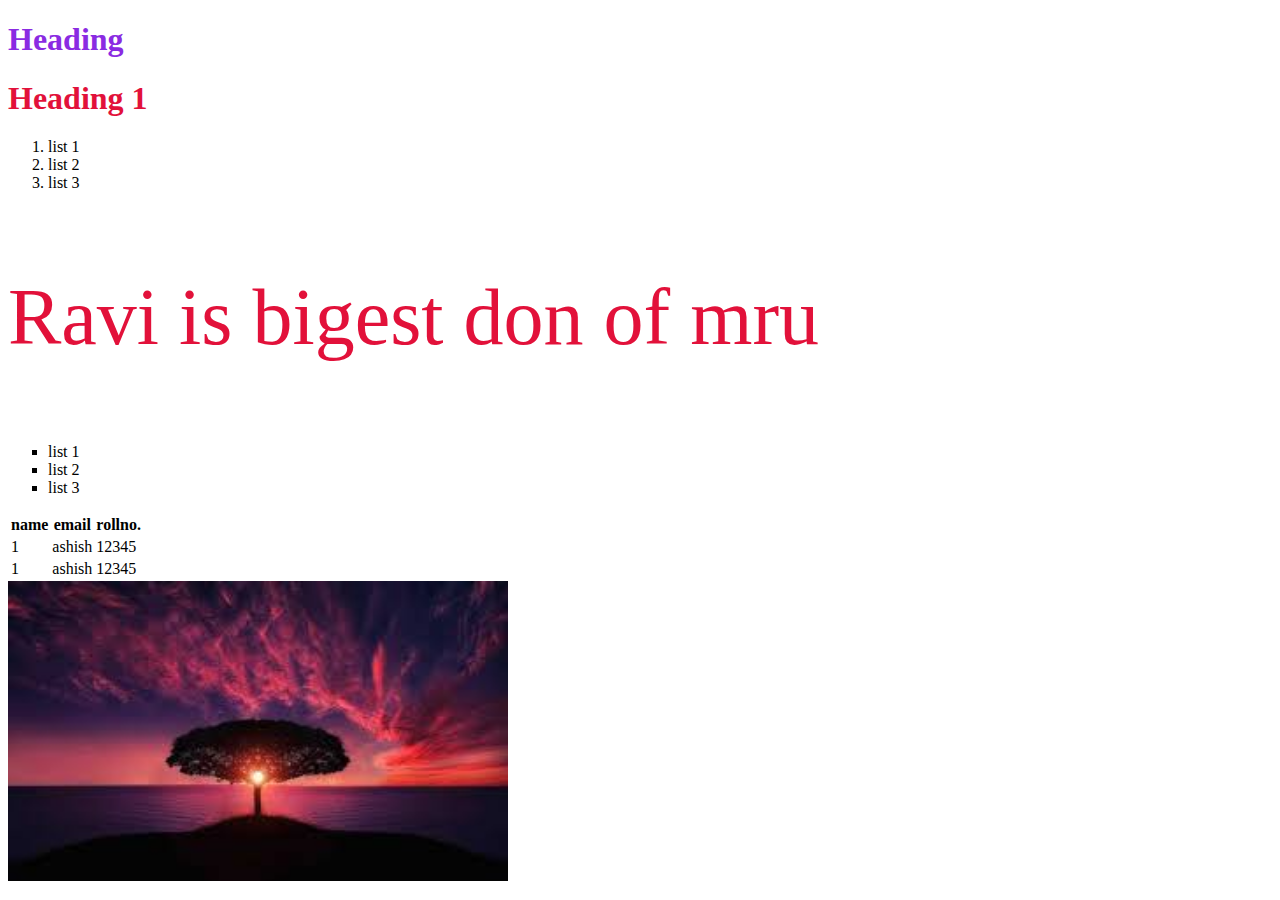
<file: front end workshop/index.html>
<!DOCTYPE html>
<html lang="en">
<head>
    <meta charset="UTF-8">
    <meta name="viewport" content="width=device-width, initial-scale=1.0">
    <title>Sarthak</title>
    <link rel="stylesheet" href="css/style.css">
</head>
<body>
    <h1 class="head1">Heading</h1>
    <h1 class="head2">Heading 1</h1>
    <ol>
        <li>list 1</li>
        <li>list 2</li>
        <li>list 3</li>
    </ol>
    <p id="para" class="head2">Ravi is bigest don of mru</p>
    <ul type ="square">
        <li>list 1</li>
        <li>list 2</li>
        <li>list 3</li>
    </ul>
    <table>
        <thead>
            <tr>
                <th>name</th>
                <th>email</th>
                <th>rollno.</th>
            </tr>
        </thead>
        <tbody>
           <tr>
               <td>1</td>
               <td>ashish</td>
               <td>12345</td>
           </tr>
           <tr>

            <td>1</td>
            <td>ashish</td>
            <td>12345</td>
           </tr>
           
        </tbody>
    </table>
    <img src="images/download.jpg"alt="fuck you" height="300px" width="500">
</body>
</html>
</file>
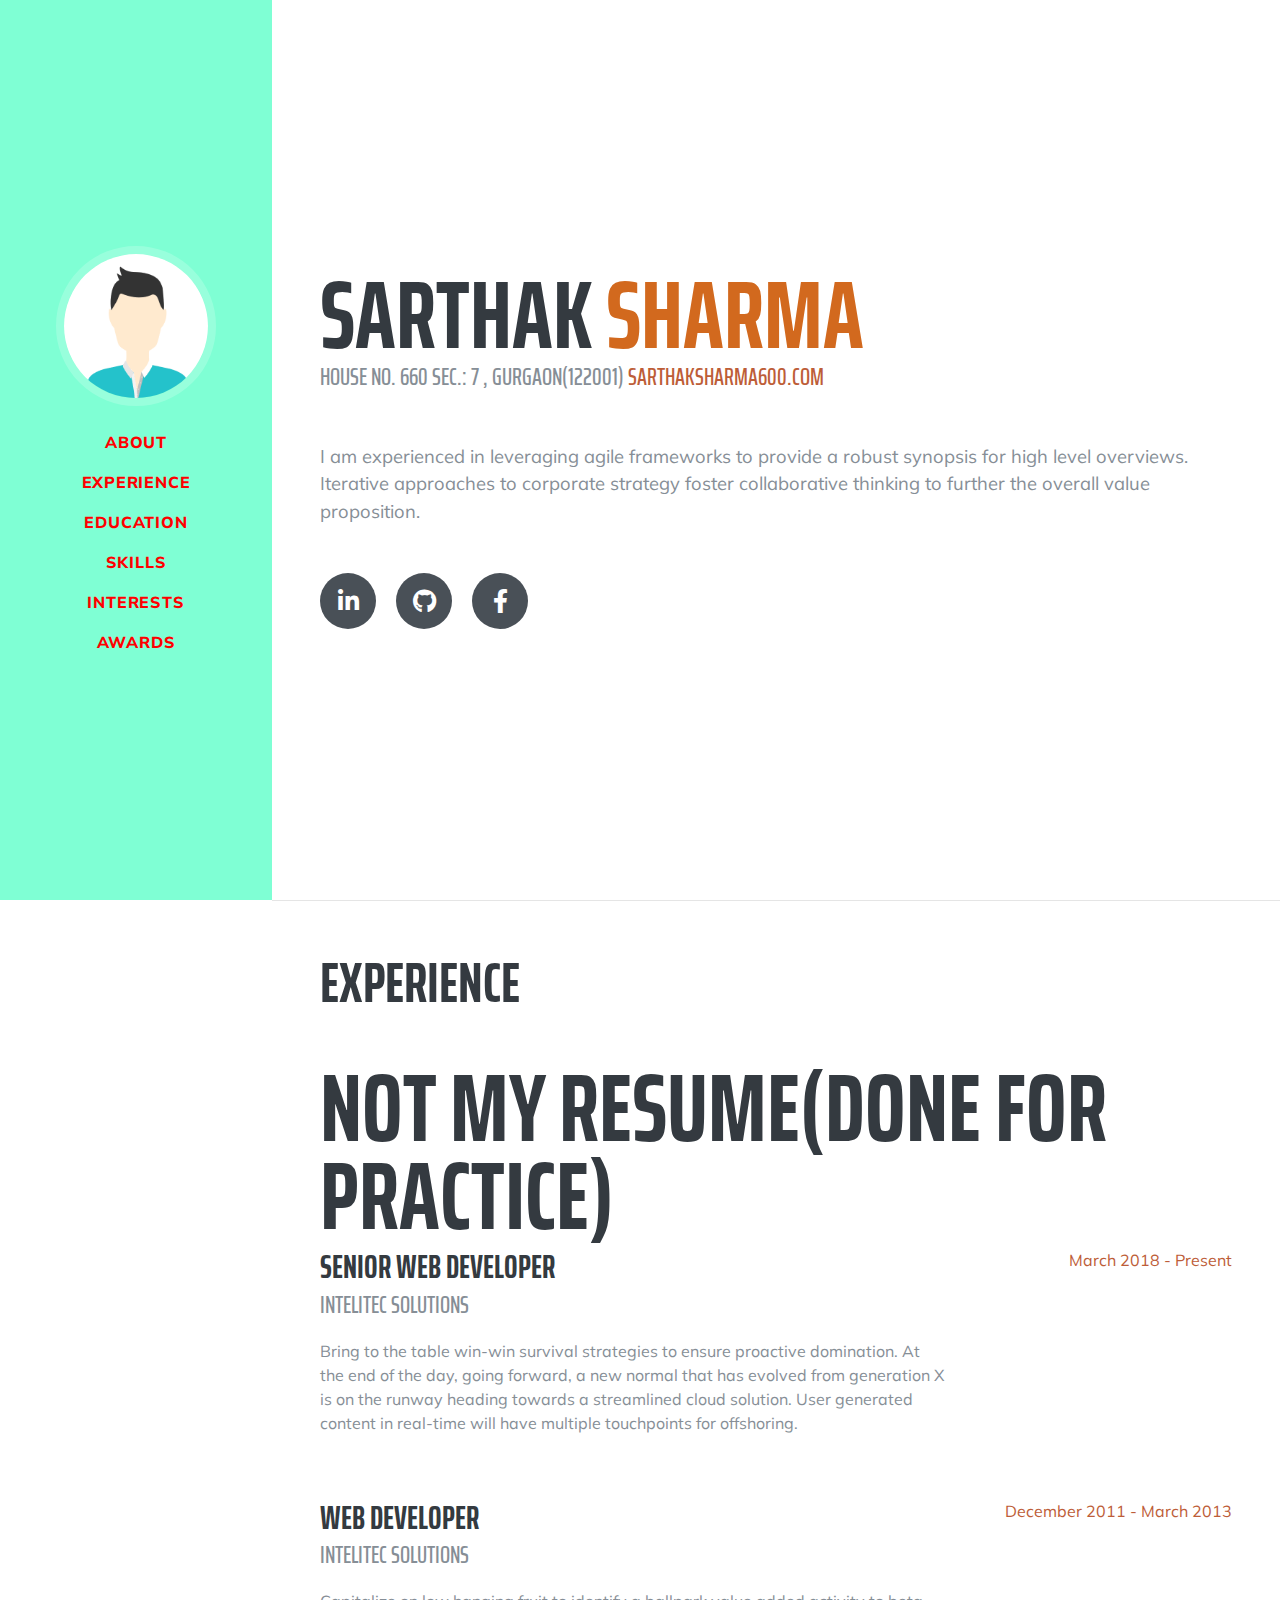
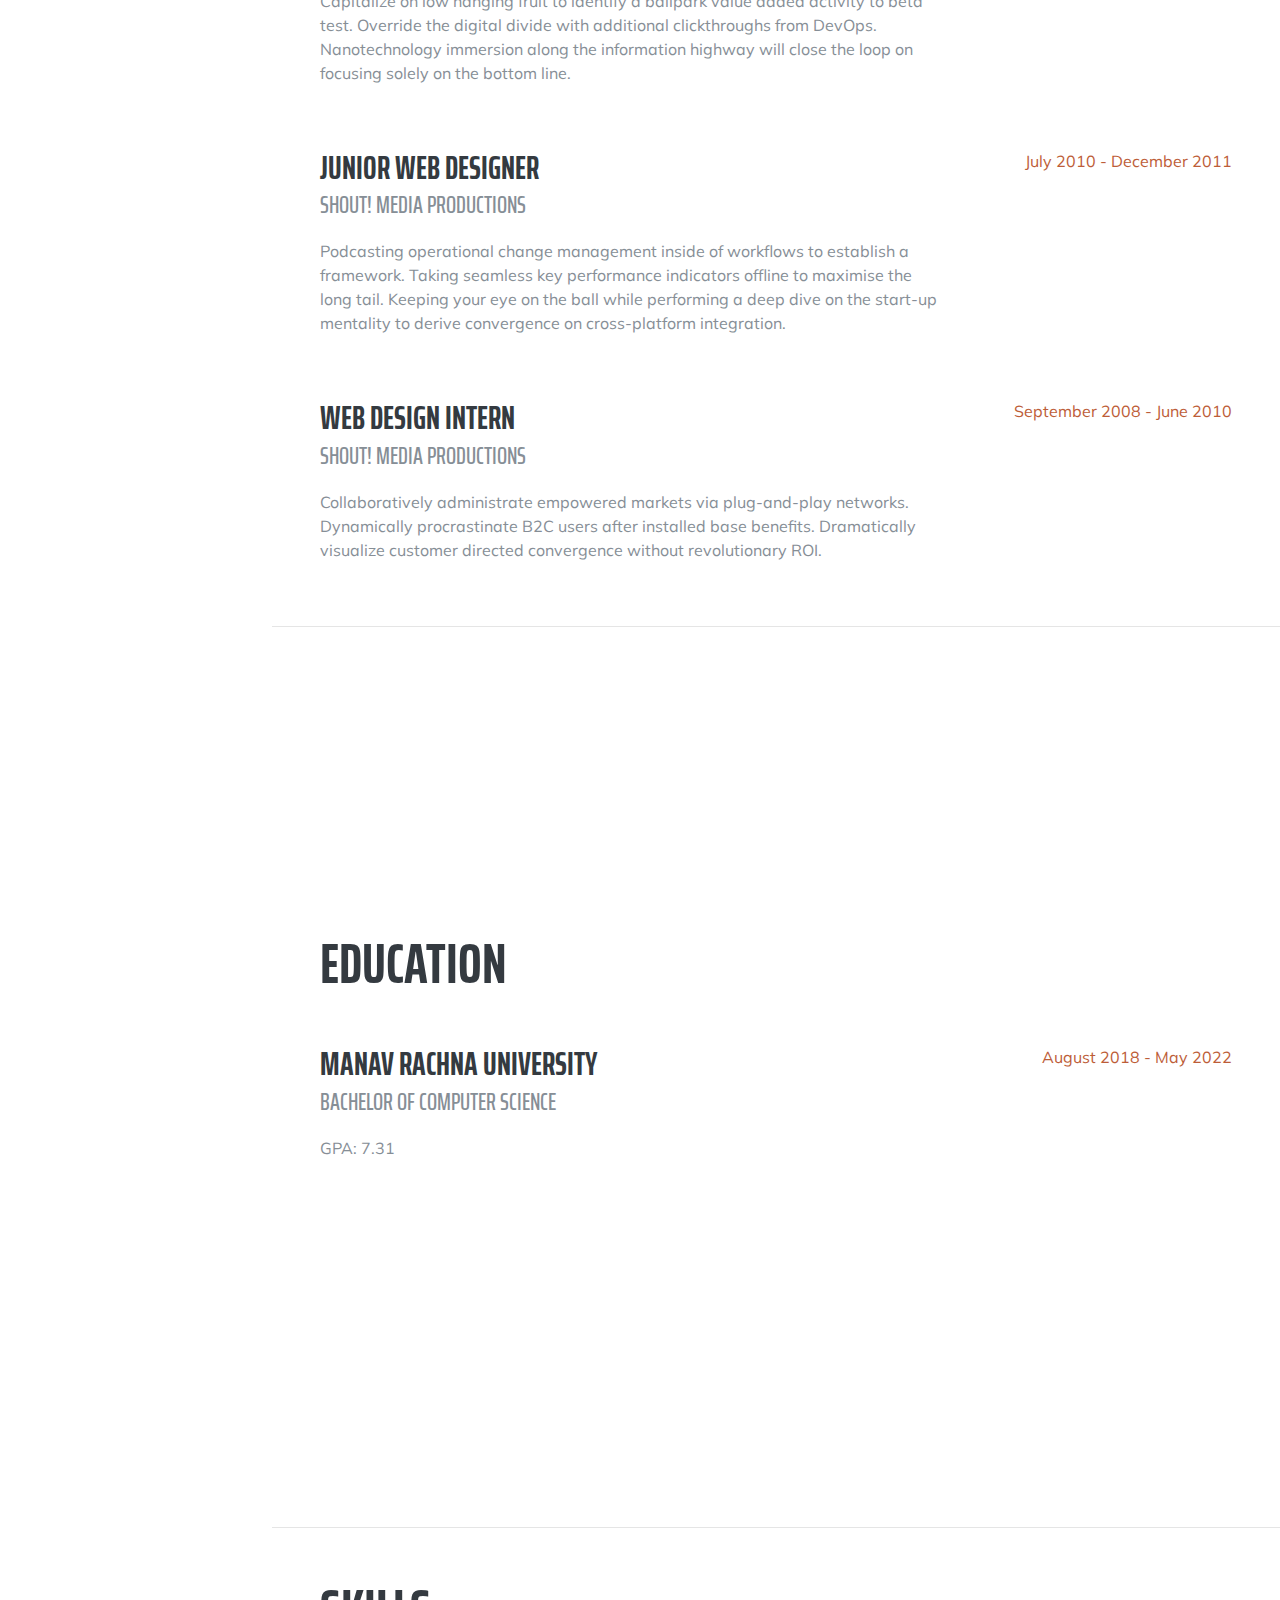
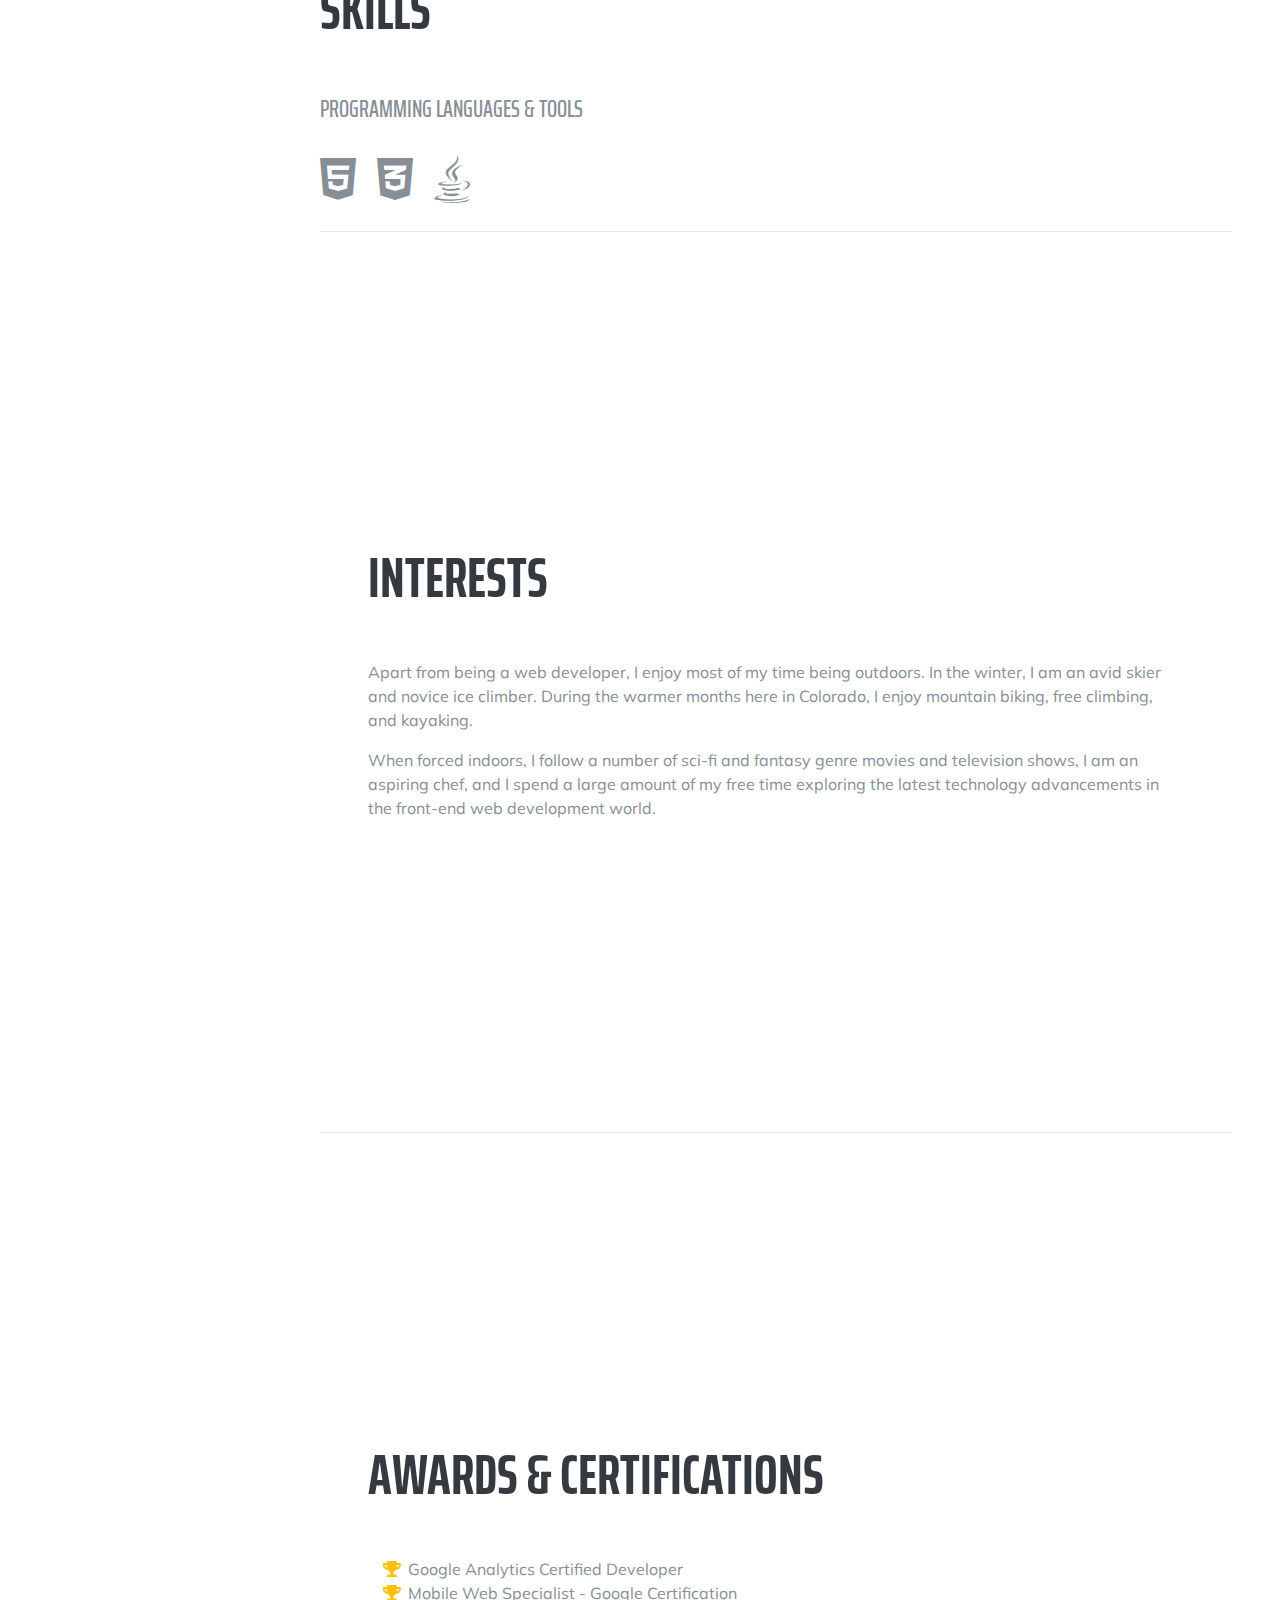
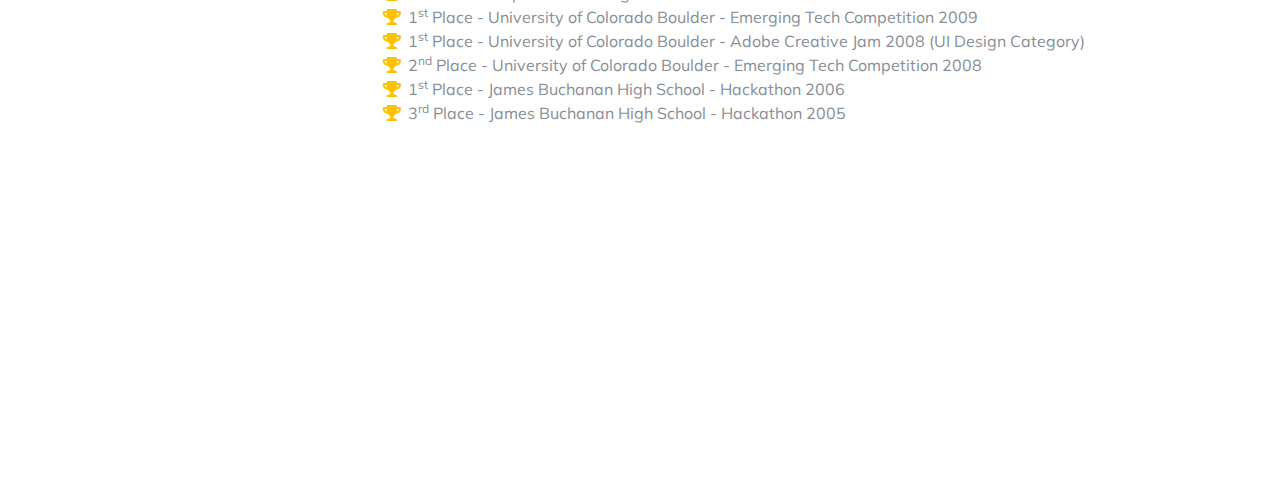
<file: portfolio-master/portfolio-master/index.html>
<!DOCTYPE html>
<html lang="en">

<head>

  <meta charset="utf-8">
  <meta name="viewport" content="width=device-width, initial-scale=1, shrink-to-fit=no">
  <meta name="description" content="">
  <meta name="author" content="">

  <title>Resume - Start Bootstrap Theme</title>

  <!-- Bootstrap core CSS -->
  <link href="vendor/bootstrap/css/bootstrap.min.css" rel="stylesheet">

  <!-- Custom fonts for this template -->
  <link href="https://fonts.googleapis.com/css?family=Saira+Extra+Condensed:500,700" rel="stylesheet">
  <link href="https://fonts.googleapis.com/css?family=Muli:400,400i,800,800i" rel="stylesheet">
  <link href="vendor/fontawesome-free/css/all.min.css" rel="stylesheet">

  <!-- Custom styles for this template -->
  <link href="css/resume.css" rel="stylesheet">

</head>

<body id="page-top">

  <nav class="navbar navbar-expand-lg navbar-dark bg-primary fixed-top" id="sideNav">
    <a class="navbar-brand js-scroll-trigger" href="#page-top">
      <span class="d-block d-lg-none">Sarthak Sharma</span>
      <br>
      <span class="d-block d-lg-none">Not my Resume(done forPractice)</span>
      <span class="d-none d-lg-block">
        <img class="img-fluid img-profile rounded-circle mx-auto mb-2" src="img/images.png" alt="">
      </span>
    </a>
    <button class="navbar-toggler" type="button" data-toggle="collapse" data-target="#navbarSupportedContent" aria-controls="navbarSupportedContent" aria-expanded="false" aria-label="Toggle navigation">
      <span class="navbar-toggler-icon"></span>
    </button>
    <div class="collapse navbar-collapse" id="navbarSupportedContent">
      <ul class="navbar-nav">
        <li class="nav-item">
          <a class="nav-link js-scroll-trigger" href="#about">About</a>
        </li>
        <li class="nav-item">
          <a class="nav-link js-scroll-trigger" href="#experience">Experience</a>
        </li>
        <li class="nav-item">
          <a class="nav-link js-scroll-trigger" href="#education">Education</a>
        </li>
        <li class="nav-item">
          <a class="nav-link js-scroll-trigger" href="#skills">Skills</a>
        </li>
        <li class="nav-item">
          <a class="nav-link js-scroll-trigger" href="#interests">Interests</a>
        </li>
        <li class="nav-item">
          <a class="nav-link js-scroll-trigger" href="#awards">Awards</a>
        </li>
      </ul>
    </div>
  </nav>

  <div class="container-fluid p-0">

    <section class="resume-section p-3 p-lg-5 d-flex align-items-center" id="about">
      <div class="w-100">
        <h1 class="mb-0">Sarthak
          <span  style="color: chocolate;">Sharma</span>
        </h1>
        <div class="subheading mb-5">House No. 660 sec.: 7 , Gurgaon(122001)
          <a href="mailto:sarthaksharma600@gmail.com">sarthaksharma600.com</a>
        </div>
        <p class="lead mb-5">I am experienced in leveraging agile frameworks to provide a robust synopsis for high level overviews. Iterative approaches to corporate strategy foster collaborative thinking to further the overall value proposition.</p>
        <div class="social-icons">
          <a href="#">
            <i class="fab fa-linkedin-in"></i>
          </a>
          <a href="https://github.com/SarthakSharma660" target="_blank">
            <i class="fab fa-github"></i>
          </a>
         
          <a href="#">
            <i class="fab fa-facebook-f"></i>
          </a>
        </div>
      </div>
    </section>

    <hr class="m-0">

    <section class="resume-section p-3 p-lg-5 d-flex justify-content-center" id="experience">
      <div class="w-100">
        <h2 class="mb-5">Experience</h2>
        <h1>Not my Resume(done for Practice)</h1>
        <div class="resume-item d-flex flex-column flex-md-row justify-content-between mb-5">
          <div class="resume-content">
            <h3 class="mb-0">Senior Web Developer</h3>
            <div class="subheading mb-3">Intelitec Solutions</div>
            <p>Bring to the table win-win survival strategies to ensure proactive domination. At the end of the day, going forward, a new normal that has evolved from generation X is on the runway heading towards a streamlined cloud solution. User generated content in real-time will have multiple touchpoints for offshoring.</p>
          </div>
          <div class="resume-date text-md-right">
            <span class="text-primary">March 2018 - Present</span>
          </div>
        </div>

        <div class="resume-item d-flex flex-column flex-md-row justify-content-between mb-5">
          <div class="resume-content">
            <h3 class="mb-0">Web Developer</h3>
            <div class="subheading mb-3">Intelitec Solutions</div>
            <p>Capitalize on low hanging fruit to identify a ballpark value added activity to beta test. Override the digital divide with additional clickthroughs from DevOps. Nanotechnology immersion along the information highway will close the loop on focusing solely on the bottom line.</p>
          </div>
          <div class="resume-date text-md-right">
            <span class="text-primary">December 2011 - March 2013</span>
          </div>
        </div>

        <div class="resume-item d-flex flex-column flex-md-row justify-content-between mb-5">
          <div class="resume-content">
            <h3 class="mb-0">Junior Web Designer</h3>
            <div class="subheading mb-3">Shout! Media Productions</div>
            <p>Podcasting operational change management inside of workflows to establish a framework. Taking seamless key performance indicators offline to maximise the long tail. Keeping your eye on the ball while performing a deep dive on the start-up mentality to derive convergence on cross-platform integration.</p>
          </div>
          <div class="resume-date text-md-right">
            <span class="text-primary">July 2010 - December 2011</span>
          </div>
        </div>

        <div class="resume-item d-flex flex-column flex-md-row justify-content-between">
          <div class="resume-content">
            <h3 class="mb-0">Web Design Intern</h3>
            <div class="subheading mb-3">Shout! Media Productions</div>
            <p>Collaboratively administrate empowered markets via plug-and-play networks. Dynamically procrastinate B2C users after installed base benefits. Dramatically visualize customer directed convergence without revolutionary ROI.</p>
          </div>
          <div class="resume-date text-md-right">
            <span class="text-primary">September 2008 - June 2010</span>
          </div>
        </div>

      </div>

    </section>

    <hr class="m-0">

    <section class="resume-section p-3 p-lg-5 d-flex align-items-center" id="education">
      <div class="w-100">
        <h2 class="mb-5">Education</h2>

        <div class="resume-item d-flex flex-column flex-md-row justify-content-between mb-5">
          <div class="resume-content">
            <h3 class="mb-0">Manav Rachna University</h3>
            <div class="subheading mb-3">Bachelor of Computer Science</div>
            <p>GPA: 7.31</p>
          </div>
          <div class="resume-date text-md-right">
            <span class="text-primary">August 2018 - May 2022</span>
          </div>
        </div> 
      </div>
    </section>

    <hr class="m-0">

    <section class="resume-section p-3 p-lg-5 d-flex align-items-center" id="skills">
      <div class="w-100">
        <h2 class="mb-5">Skills</h2>

        <div class="subheading mb-3">Programming Languages &amp; Tools</div>
        <ul class="list-inline dev-icons">
          <li class="list-inline-item">
            <i class="fab fa-html5"></i>
          </li>
          <li class="list-inline-item">
            <i class="fab fa-css3-alt"></i>
          </li>
          <li class="list-inline-item">
            <i class="fab fa-java"></i>
          </li>
        </ul>
    <hr class="m-0">

    <section class="resume-section p-3 p-lg-5 d-flex align-items-center" id="interests">
      <div class="w-100">
        <h2 class="mb-5">Interests</h2>
        <p>Apart from being a web developer, I enjoy most of my time being outdoors. In the winter, I am an avid skier and novice ice climber. During the warmer months here in Colorado, I enjoy mountain biking, free climbing, and kayaking.</p>
        <p class="mb-0">When forced indoors, I follow a number of sci-fi and fantasy genre movies and television shows, I am an aspiring chef, and I spend a large amount of my free time exploring the latest technology advancements in the front-end web development world.</p>
      </div>
    </section>

    <hr class="m-0">

    <section class="resume-section p-3 p-lg-5 d-flex align-items-center" id="awards">
      <div class="w-100">
        <h2 class="mb-5">Awards &amp; Certifications</h2>
        <ul class="fa-ul mb-0">
          <li>
            <i class="fa-li fa fa-trophy text-warning"></i>
            Google Analytics Certified Developer</li>
          <li>
            <i class="fa-li fa fa-trophy text-warning"></i>
            Mobile Web Specialist - Google Certification</li>
          <li>
            <i class="fa-li fa fa-trophy text-warning"></i>
            1<sup>st</sup>
            Place - University of Colorado Boulder - Emerging Tech Competition 2009</li>
          <li>
            <i class="fa-li fa fa-trophy text-warning"></i>
            1<sup>st</sup>
            Place - University of Colorado Boulder - Adobe Creative Jam 2008 (UI Design Category)</li>
          <li>
            <i class="fa-li fa fa-trophy text-warning"></i>
            2<sup>nd</sup>
            Place - University of Colorado Boulder - Emerging Tech Competition 2008</li>
          <li>
            <i class="fa-li fa fa-trophy text-warning"></i>
            1<sup>st</sup>
            Place - James Buchanan High School - Hackathon 2006</li>
          <li>
            <i class="fa-li fa fa-trophy text-warning"></i>
            3<sup>rd</sup>
            Place - James Buchanan High School - Hackathon 2005</li>
        </ul>
      </div>
    </section>

  </div>

  <!-- Bootstrap core JavaScript -->
  <script src="vendor/jquery/jquery.min.js"></script>
  <script src="vendor/bootstrap/js/bootstrap.bundle.min.js"></script>

  <!-- Plugin JavaScript -->
  <script src="vendor/jquery-easing/jquery.easing.min.js"></script>

  <!-- Custom scripts for this template -->
  <script src="js/resume.min.js"></script>

</body>

</html>
</file>
<file: front end workshop/css/style.css>
h1.head1{
    color: blueviolet;
}
.head2{
    color: rgb(226, 17, 58);
    
}
#para{
    font-size: 80px;
}
</file>
<file: portfolio-master/portfolio-master/css/resume.css>
/*!
 * Start Bootstrap - Resume v5.0.8 (https://startbootstrap.com/template-overviews/resume)
 * Copyright 2013-2019 Start Bootstrap
 * Licensed under MIT (https://github.com/BlackrockDigital/startbootstrap-resume/blob/master/LICENSE)
 */

body {
  font-family: 'Muli', -apple-system, BlinkMacSystemFont, 'Segoe UI', Roboto, 'Helvetica Neue', Arial, sans-serif, 'Apple Color Emoji', 'Segoe UI Emoji', 'Segoe UI Symbol', 'Noto Color Emoji';
  padding-top: 54px;
  color: #868e96;
}

@media (min-width: 992px) {
  body {
    padding-top: 0;
    padding-left: 17rem;
  }
}

h1,
h2,
h3,
h4,
h5,
h6 {
  font-family: 'Saira Extra Condensed', -apple-system, BlinkMacSystemFont, 'Segoe UI', Roboto, 'Helvetica Neue', Arial, sans-serif, 'Apple Color Emoji', 'Segoe UI Emoji', 'Segoe UI Symbol', 'Noto Color Emoji';
  font-weight: 700;
  text-transform: uppercase;
  color: #343a40;
}

h1 {
  font-size: 6rem;
  line-height: 5.5rem;
}

h2 {
  font-size: 3.5rem;
}

h3 {
  font-size: 2rem;
}

p.lead {
  font-size: 1.15rem;
  font-weight: 400;
}

.subheading {
  text-transform: uppercase;
  font-weight: 500;
  font-family: 'Saira Extra Condensed', -apple-system, BlinkMacSystemFont, 'Segoe UI', Roboto, 'Helvetica Neue', Arial, sans-serif, 'Apple Color Emoji', 'Segoe UI Emoji', 'Segoe UI Symbol', 'Noto Color Emoji';
  font-size: 1.5rem;
}

.social-icons a {
  display: inline-block;
  height: 3.5rem;
  width: 3.5rem;
  background-color: #495057;
  color: #fff !important;
  border-radius: 100%;
  text-align: center;
  font-size: 1.5rem;
  line-height: 3.5rem;
  margin-right: 1rem;
}

.social-icons a:last-child {
  margin-right: 0;
}

.social-icons a:hover {
  background-color: #BD5D38;
}

.dev-icons {
  font-size: 3rem;
}

.dev-icons .list-inline-item i:hover {
  color: #BD5D38;
}

#sideNav .navbar-nav .nav-item .nav-link {
  font-weight: 800;
  letter-spacing: 0.05rem;
  text-transform: uppercase;
}

#sideNav .navbar-toggler:focus {
  outline-color: #d48a6e;
}

@media (min-width: 992px) {
  #sideNav {
    text-align: center;
    position: fixed;
    top: 0;
    left: 0;
    display: flex;
    flex-direction: column;
    width: 17rem;
    height: 100vh;
  }
  #sideNav .navbar-brand {
    display: flex;
    margin: auto auto 0;
    padding: 0.5rem;
  }
  #sideNav .navbar-brand .img-profile {
    max-width: 10rem;
    max-height: 10rem;
    border: 0.5rem solid rgba(255, 255, 255, 0.2);
  }
  #sideNav .navbar-collapse {
    display: flex;
    align-items: flex-start;
    flex-grow: 0;
    width: 100%;
    margin-bottom: auto;
  }
  #sideNav .navbar-collapse .navbar-nav {
    flex-direction: column;
    width: 100%;
  }
  #sideNav .navbar-collapse .navbar-nav .nav-item {
    display: block;
  }
  #sideNav .navbar-collapse .navbar-nav .nav-item .nav-link {
    display: block;
    color : red;
  }
}

section.resume-section {
  padding-top: 5rem !important;
  padding-bottom: 5rem !important;
  max-width: 75rem;
}

section.resume-section .resume-item .resume-date {
  min-width: none;
}

@media (min-width: 768px) {
  section.resume-section {
    min-height: 100vh;
  }
  section.resume-section .resume-item .resume-date {
    min-width: 18rem;
  }
}

@media (min-width: 992px) {
  section.resume-section {
    padding-top: 3rem !important;
    padding-bottom: 3rem !important;
  }
}

.bg-primary {
  background-color: aquamarine !important;
}

.text-primary {
  color: #BD5D38 !important;
}

a {
  color: #BD5D38;
}

a:hover, a:focus, a:active {
  color: #824027;
}
</file>
